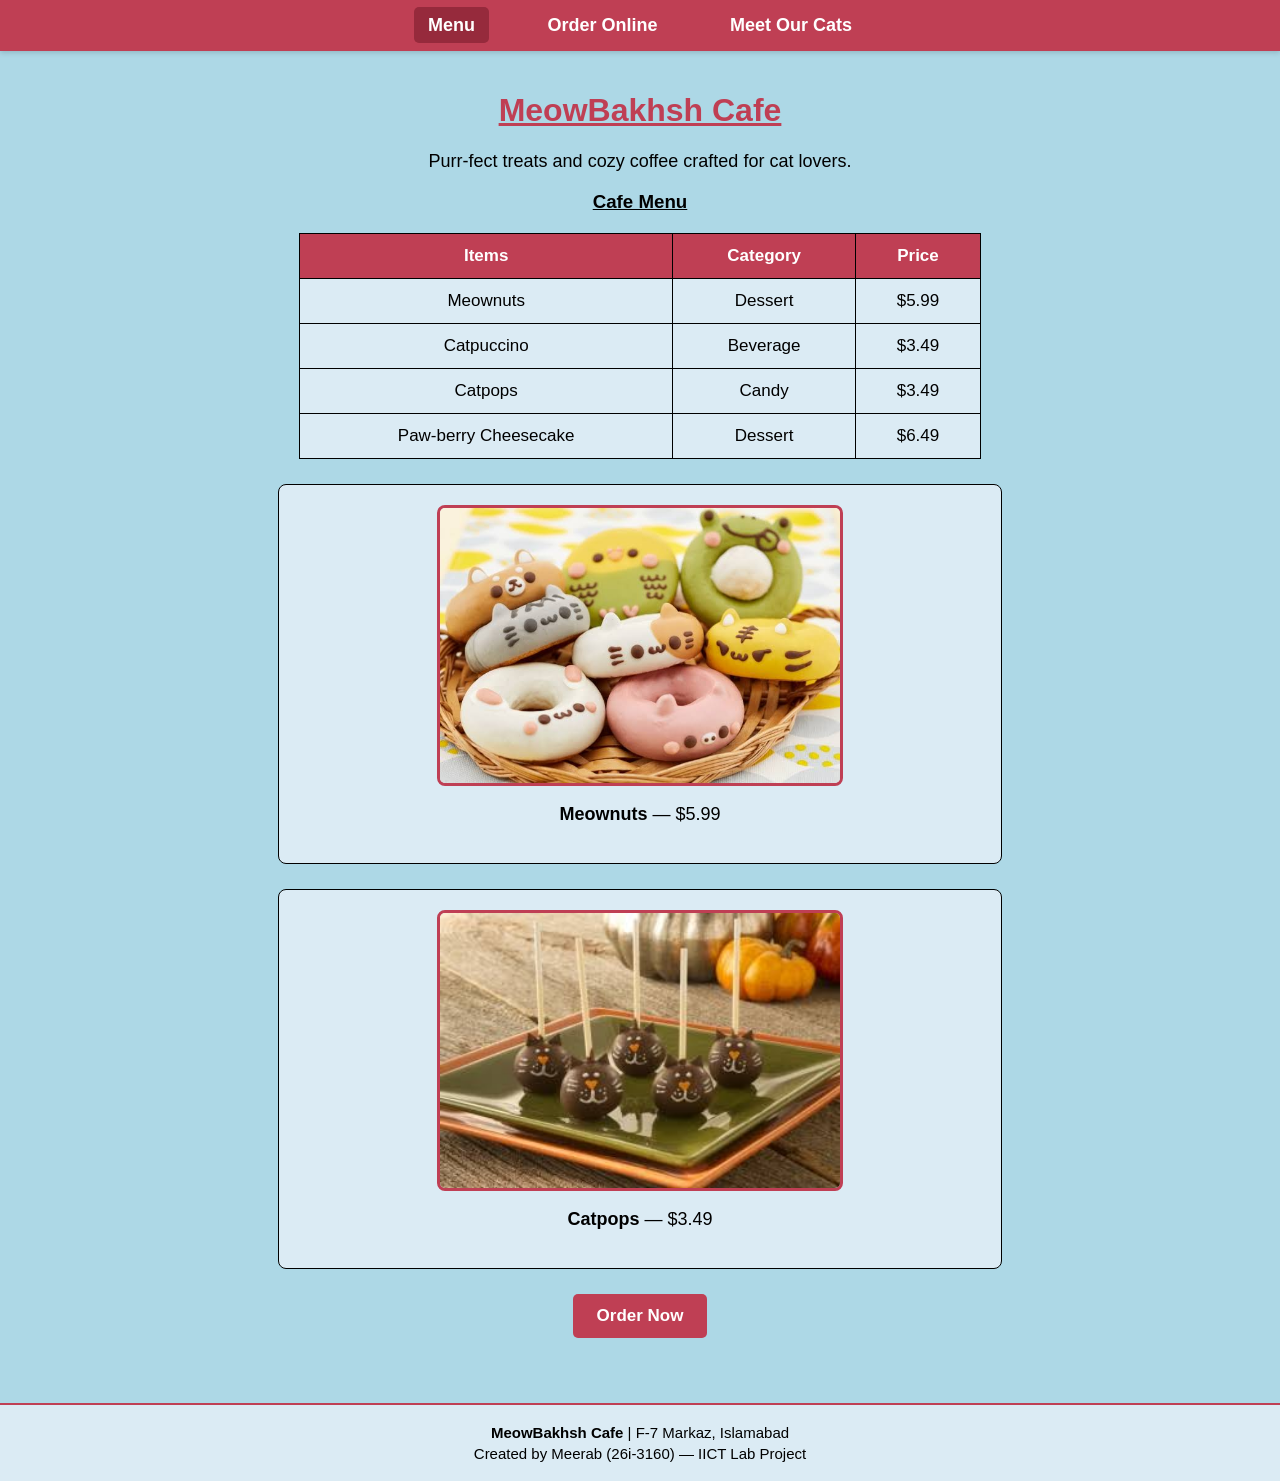
<file: index.html>
<!DOCTYPE html>
<html lang="en">
<head>
    <meta charset="UTF-8">
    <title>MeowBakhsh Cafe - Menu</title>
    <link rel="stylesheet" type="text/css" href="style.css">
</head>
<body>

    <nav>
        <a href="index.html" class="active">Menu</a>
        <a href="order.html">Order Online</a>
        <a href="cats.html">Meet Our Cats</a>
    </nav>

    <main>
        <h1>MeowBakhsh Cafe</h1>
        <p>Purr-fect treats and cozy coffee crafted for cat lovers.</p>

        <h3>Cafe Menu</h3>
        <table>
            <thead>
                <tr>
                    <th>Items</th>
                    <th>Category</th>
                    <th>Price</th>
                </tr>
            </thead>
            <tbody>
                <tr>
                    <td>Meownuts</td>
                    <td>Dessert</td>
                    <td>$5.99</td>
                </tr>
                <tr>
                    <td>Catpuccino</td>
                    <td>Beverage</td>
                    <td>$3.49</td>
                </tr>
                <tr>
                    <td>Catpops</td>
                    <td>Candy</td>
                    <td>$3.49</td>
                </tr>
                <tr>
                    <td>Paw-berry Cheesecake</td>
                    <td>Dessert</td>
                    <td>$6.49</td>
                </tr>
            </tbody>
        </table>

        <div class="card-box">
            <img src="donuts.jpg" alt="cat themed donuts" width="400" height="275">
            <p><strong>Meownuts</strong> — $5.99</p>
        </div>

        <div class="card-box">
            <img src="pops.jpg" alt="cat themed cakepops" width="400" height="275">
            <p><strong>Catpops</strong> — $3.49</p>
        </div>

        <!-- Order Now button at the bottom that navigates to the order page -->
        <a href="order.html" class="btn-link">Order Now</a>
    </main>

    <footer>
        <p><strong>MeowBakhsh Cafe</strong> | F-7 Markaz, Islamabad</p>
        <p>Created by Meerab (26i-3160) — IICT Lab Project</p>
    </footer>

</body>
</html>
</file>
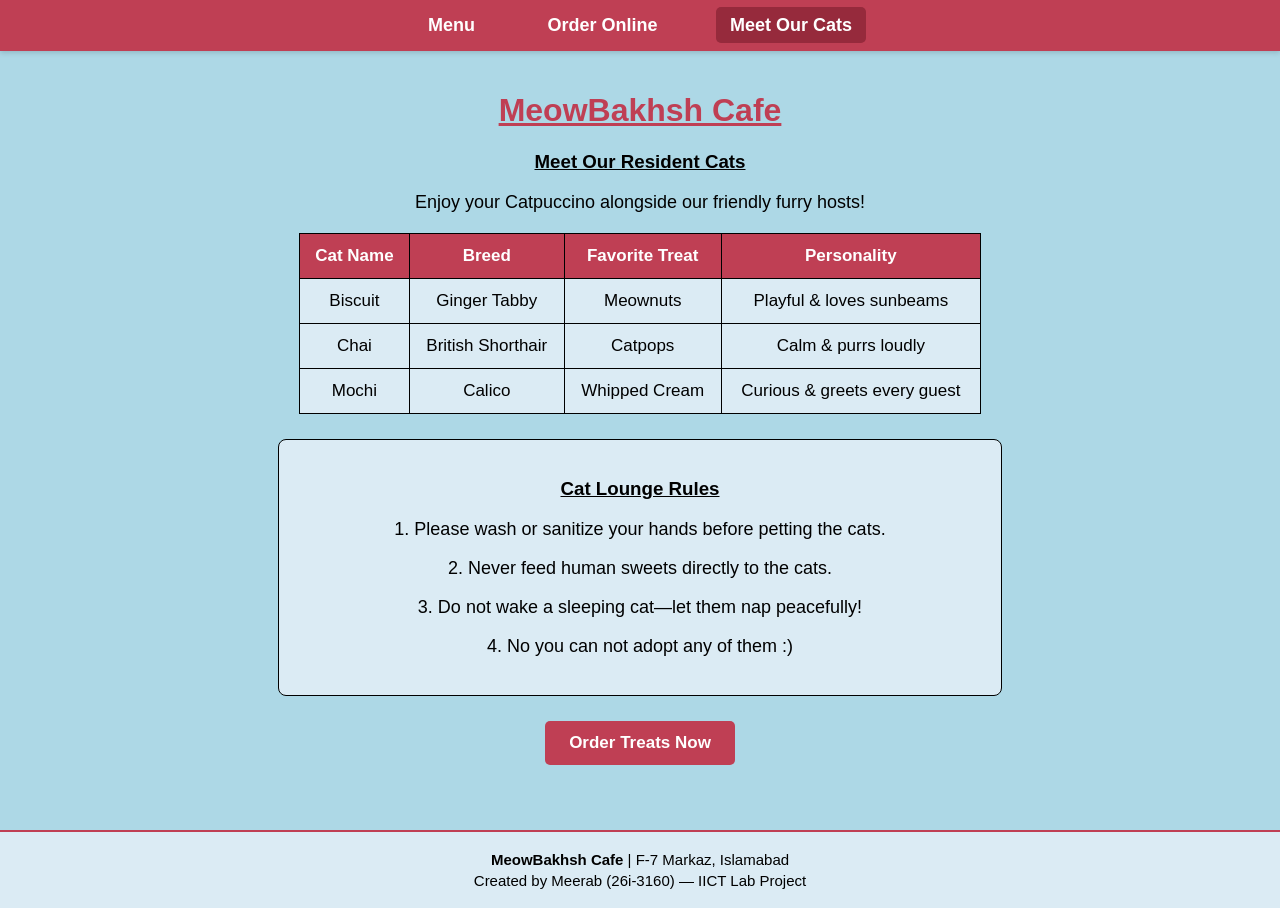
<file: cats.html>
<!DOCTYPE html>
<html lang="en">
<head>
    <meta charset="UTF-8">
    <title>MeowBakhsh Cafe - Meet Our Cats</title>
    <link rel="stylesheet" type="text/css" href="style.css">
</head>
<body>

    <nav>
        <a href="index.html">Menu</a>
        <a href="order.html">Order Online</a>
        <a href="cats.html" class="active">Meet Our Cats</a>
    </nav>

    <main>
        <h1>MeowBakhsh Cafe</h1>
        <h3>Meet Our Resident Cats</h3>
        <p>Enjoy your Catpuccino alongside our friendly furry hosts!</p>

        <table>
            <thead>
                <tr>
                    <th>Cat Name</th>
                    <th>Breed</th>
                    <th>Favorite Treat</th>
                    <th>Personality</th>
                </tr>
            </thead>
            <tbody>
                <tr>
                    <td>Biscuit</td>
                    <td>Ginger Tabby</td>
                    <td>Meownuts</td>
                    <td>Playful &amp; loves sunbeams</td>
                </tr>
                <tr>
                    <td>Chai</td>
                    <td>British Shorthair</td>
                    <td>Catpops</td>
                    <td>Calm &amp; purrs loudly</td>
                </tr>
                <tr>
                    <td>Mochi</td>
                    <td>Calico</td>
                    <td>Whipped Cream</td>
                    <td>Curious &amp; greets every guest</td>
                </tr>
            </tbody>
        </table>

        <div class="card-box">
            <h3>Cat Lounge Rules</h3>
            <p>1. Please wash or sanitize your hands before petting the cats.</p>
            <p>2. Never feed human sweets directly to the cats.</p>
            <p>3. Do not wake a sleeping cat—let them nap peacefully!</p>
            <p>4. No you can not adopt any of them :) </p>
        </div>

        <a href="order.html" class="btn-link">Order Treats Now</a>
    </main>

    <footer>
        <p><strong>MeowBakhsh Cafe</strong> | F-7 Markaz, Islamabad</p>
        <p>Created by Meerab (26i-3160) — IICT Lab Project</p>
    </footer>

</body>
</html>
</file>
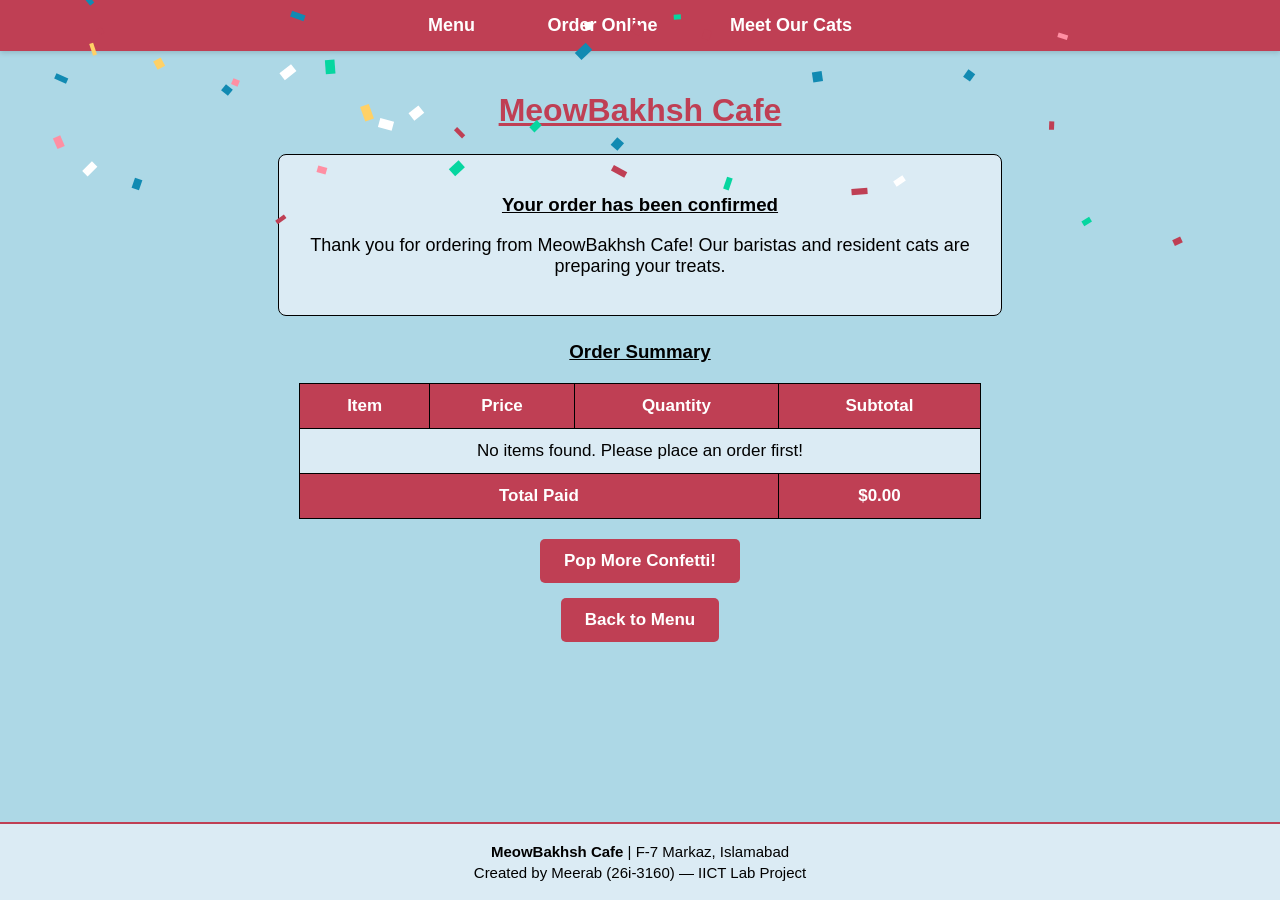
<file: confirmation.html>
<!DOCTYPE html>
<html lang="en">
<head>
    <meta charset="UTF-8">
    <title>MeowBakhsh Cafe - Order Confirmed</title>
    <link rel="stylesheet" type="text/css" href="style.css">
</head>
<body onload="loadConfirmationPage()">

    <canvas id="confetti-canvas"></canvas>

    <nav>
        <a href="index.html">Menu</a>
        <a href="order.html">Order Online</a>
        <a href="cats.html">Meet Our Cats</a>
    </nav>

    <main>
        <h1>MeowBakhsh Cafe</h1>

        <div class="card-box">
            <h3>Your order has been confirmed</h3>
            <p>Thank you for ordering from MeowBakhsh Cafe! Our baristas and resident cats are preparing your treats.</p>
        </div>

        <h3>Order Summary</h3>
        <table>
            <thead>
                <tr>
                    <th>Item</th>
                    <th>Price</th>
                    <th>Quantity</th>
                    <th>Subtotal</th>
                </tr>
            </thead>
            <tbody id="receipt-body"></tbody>
            <tfoot>
                <tr>
                    <th colspan="3">Total Paid</th>
                    <th id="receipt-total">$0.00</th>
                </tr>
            </tfoot>
        </table>

        <button onclick="launchConfetti()">Pop More Confetti!</button>
        <a href="index.html" class="btn-link">Back to Menu</a>
    </main>

    <footer>
        <p><strong>MeowBakhsh Cafe</strong> | F-7 Markaz, Islamabad</p>
        <p>Created by Meerab (26i-3160) — IICT Lab Project</p>
    </footer>

    <script src="script.js"></script>
</body>
</html>
</file>
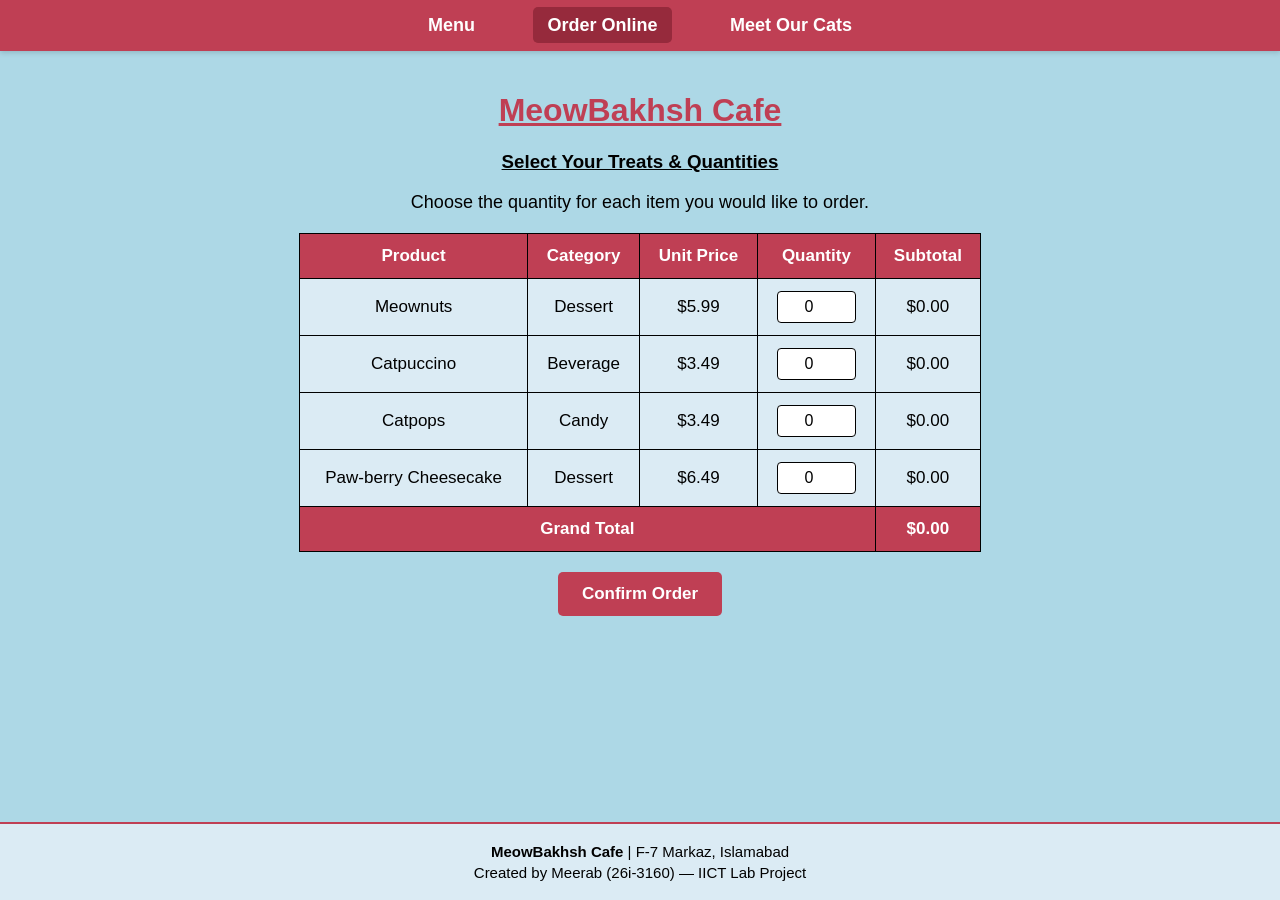
<file: order.html>
<!DOCTYPE html>
<html lang="en">
<head>
    <meta charset="UTF-8">
    <title>MeowBakhsh Cafe - Place Order</title>
    <link rel="stylesheet" type="text/css" href="style.css">
</head>
<body>

    <nav>
        <a href="index.html">Menu</a>
        <a href="order.html" class="active">Order Online</a>
        <a href="cats.html">Meet Our Cats</a>
    </nav>

    <main>
        <h1>MeowBakhsh Cafe</h1>
        <h3>Select Your Treats &amp; Quantities</h3>
        <p>Choose the quantity for each item you would like to order.</p>

        <table id="order-table">
            <thead>
                <tr>
                    <th>Product</th>
                    <th>Category</th>
                    <th>Unit Price</th>
                    <th>Quantity</th>
                    <th>Subtotal</th>
                </tr>
            </thead>
            <tbody>
                <tr data-name="Meownuts" data-price="5.99">
                    <td>Meownuts</td>
                    <td>Dessert</td>
                    <td>$5.99</td>
                    <td><input type="number" class="qty-input" min="0" max="20" value="0" onchange="updateTotals()" oninput="updateTotals()"></td>
                    <td class="row-subtotal">$0.00</td>
                </tr>
                <tr data-name="Catpuccino" data-price="3.49">
                    <td>Catpuccino</td>
                    <td>Beverage</td>
                    <td>$3.49</td>
                    <td><input type="number" class="qty-input" min="0" max="20" value="0" onchange="updateTotals()" oninput="updateTotals()"></td>
                    <td class="row-subtotal">$0.00</td>
                </tr>
                <tr data-name="Catpops" data-price="3.49">
                    <td>Catpops</td>
                    <td>Candy</td>
                    <td>$3.49</td>
                    <td><input type="number" class="qty-input" min="0" max="20" value="0" onchange="updateTotals()" oninput="updateTotals()"></td>
                    <td class="row-subtotal">$0.00</td>
                </tr>
                <tr data-name="Paw-berry Cheesecake" data-price="6.49">
                    <td>Paw-berry Cheesecake</td>
                    <td>Dessert</td>
                    <td>$6.49</td>
                    <td><input type="number" class="qty-input" min="0" max="20" value="0" onchange="updateTotals()" oninput="updateTotals()"></td>
                    <td class="row-subtotal">$0.00</td>
                </tr>
            </tbody>
            <tfoot>
                <tr>
                    <th colspan="4">Grand Total</th>
                    <th id="grand-total">$0.00</th>
                </tr>
            </tfoot>
        </table>

        <button onclick="confirmOrder()">Confirm Order</button>
    </main>

    <footer>
        <p><strong>MeowBakhsh Cafe</strong> | F-7 Markaz, Islamabad</p>
        <p>Created by Meerab (26i-3160) — IICT Lab Project</p>
    </footer>

    <script src="script.js"></script>
</body>
</html>
</file>
<file: style.css>
body {
    background-color: lightblue;
    font-family: sans-serif;
    margin: 0;
    padding: 0;
    display: flex;
    flex-direction: column;
    min-height: 100vh;
}

/* Consistent Navigation Bar */
nav {
    background-color: rgb(191, 63, 84);
    padding: 15px 0;
    text-align: center;
    box-shadow: 0 2px 5px rgba(0, 0, 0, 0.15);
}

nav a {
    color: white;
    text-decoration: none;
    font-size: 18px;
    font-weight: bold;
    margin: 0 20px;
    padding: 8px 14px;
    border-radius: 5px;
    transition: background-color 0.2s;
}

nav a:hover,
nav a.active {
    background-color: rgb(150, 42, 60);
}

main {
    flex: 1;
    padding: 20px;
}

h1 {
    color: rgb(191, 63, 84);
    text-align: center;
    text-decoration: underline;
}

h3 {
    text-align: center;
    text-decoration: underline;
}

p {
    text-align: center;
    font-size: 18px;
    font-family: sans-serif;
}

/* Tables */
table {
    margin: 20px auto;
    background-color: rgb(219, 235, 244);
    border: 1px solid black;
    border-collapse: collapse;
    text-align: center;
    width: 55%;
}

th, td {
    border: 1px solid black;
    padding: 12px;
    font-size: 17px;
}

th {
    background-color: rgb(191, 63, 84);
    color: white;
}

tr {
    border: 1px solid black;
}

/* Images & Cards */
img {
    display: block;
    margin-left: auto;
    margin-right: auto;
    border: 3px solid rgb(191, 63, 84);
    border-radius: 8px;
}

.card-box {
    background-color: rgb(219, 235, 244);
    border: 1px solid black;
    border-radius: 8px;
    width: 55%;
    margin: 25px auto;
    padding: 20px;
    text-align: center;
}

/* Buttons */
button, .btn-link {
    display: block;
    margin: 15px auto;
    background-color: rgb(191, 63, 84);
    color: white;
    padding: 12px 24px;
    font-size: 17px;
    font-weight: bold;
    border: none;
    border-radius: 5px;
    cursor: pointer;
    text-decoration: none;
    width: fit-content;
}

button:hover, .btn-link:hover {
    background-color: rgb(155, 45, 64);
}

/* Quantity Input on Order Page */
input[type="number"] {
    width: 65px;
    padding: 6px;
    font-size: 16px;
    text-align: center;
    border: 1px solid black;
    border-radius: 4px;
}

/* Confetti Canvas */
#confetti-canvas {
    position: fixed;
    top: 0;
    left: 0;
    width: 100%;
    height: 100%;
    pointer-events: none;
    z-index: 999;
}

/* Consistent Footer */
footer {
    background-color: rgb(219, 235, 244);
    border-top: 2px solid rgb(191, 63, 84);
    text-align: center;
    padding: 15px;
    margin-top: 30px;
}

footer p {
    margin: 4px 0;
    font-size: 15px;
}
</file>
